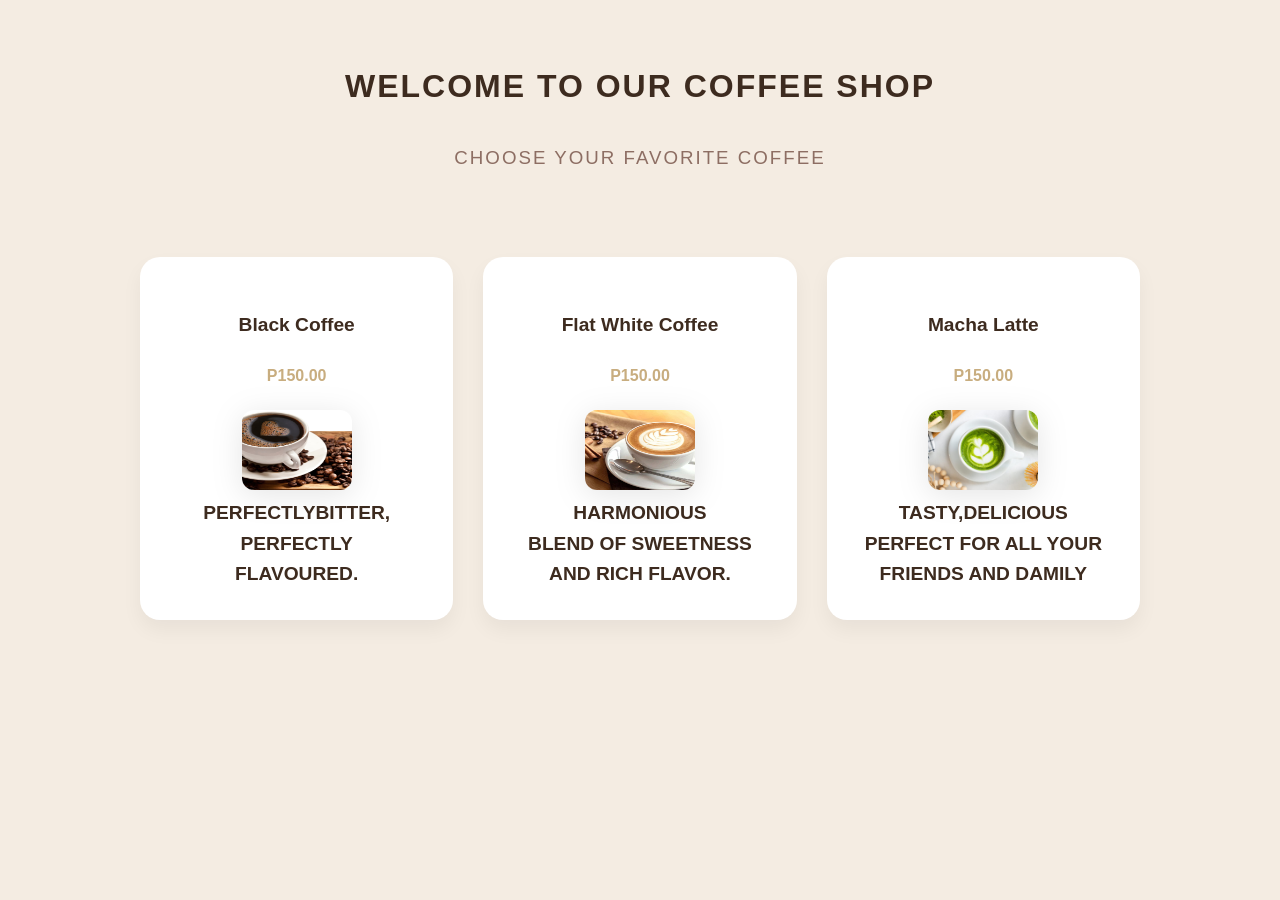
<file: index.html>
<!DOCTYPE html>
<html lang="en">
<head>
    <meta charset="UTF-8">
    <meta name="viewport" content="width=device-width, initial-scale=1.0">
    <link rel="stylesheet" href="style.css">
    <title>COFFEE SHOP ORDERING AND TRANSACTION SYSTEM</title>
</head>
<body>

    <h1>WELCOME TO OUR COFFEE SHOP</h1>
    <br>
    <h3>Choose Your Favorite Coffee</h3>
    <br>

    <div class="container">
        
        
        <div class="coffee-box">
            <h5><mark>Black Coffee</mark></h5>
            <h5><mark><b>P150.00</b></mark></h5>
            <div class="card">
                <a href="black.html"> 
                    <img src="black.png" alt="Black Coffee" width="110" height="80">
                </a>
            </div>
          <mark class="desc"> PERFECTLYBITTER, PERFECTLY <br>FLAVOURED.</mark>
        </div>

        
        <div class="coffee-box">
            <h5><mark>Flat White Coffee</mark></h5>
            <h5><mark><b>P150.00</b></mark></h5>
            <div class="card">
                <a href="flat white.html"> 
                    <img src="flat.png" alt="Flat White Coffee" width="110" height="80">
                </a>
            </div>
          <mark class="desc">   HARMONIOUS<br> BLEND OF SWEETNESS<br> AND RICH FLAVOR.ㅤ</mark>
        </div>

        
        <div class="coffee-box">
            <h5><mark>Macha Latte</mark></h5>
            <h5><mark><b>P150.00</b></mark></h5>
            <div class="card">
                <a href="macha latte.html"> 
                    
                    <img src="Matcha.png" alt="Macha Latte" width="110" height="80">
                </a>
            </div>
          <mark class="desc">  TASTY,DELICIOUS<br> PERFECT FOR ALL YOUR <br>FRIENDS AND DAMILY</mark>
        </div>

    </div>

</body>
</html>
</file>
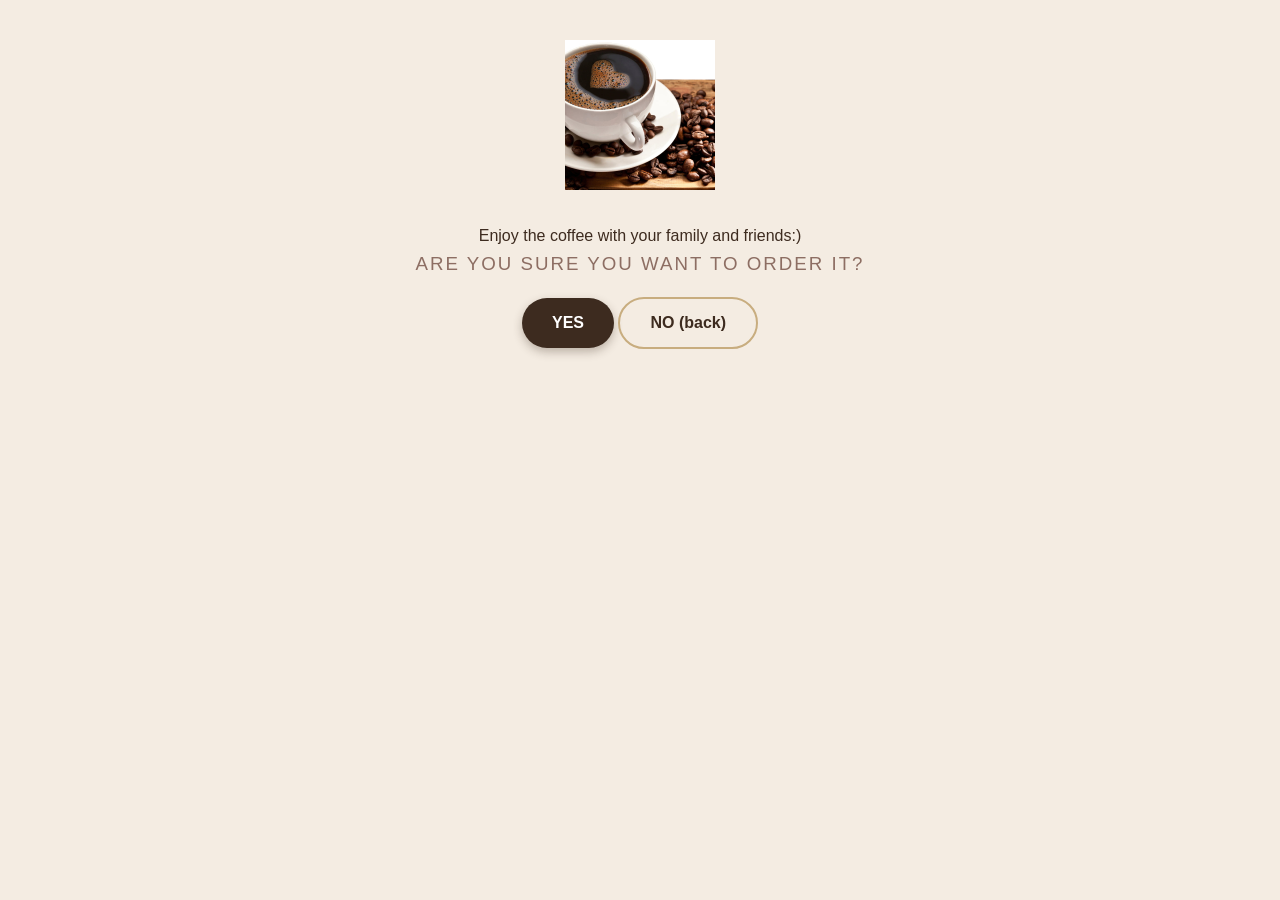
<file: black.html>
<!DOCTYPE html>
<html lang="en">
<head>
    <link rel="stylesheet" href="style.css">
    <meta charset="UTF-8">
    <meta name="viewport" content="width=device-width, initial-scale=1.0">
    <title>Document</title>
</head>
<body>
    <center><img src="black.png" width="150"></center>
    <center>
        <br>
        Enjoy the coffee with your family and friends:)
        <div>
          <h3>Are you sure you want to order it?</h3>
          
          <div>
            <a href="receipt.html">YES</a>
            
            <a href="index.html">NO (back)</a>
          </div>
        </div>
    </center>
</body>
</html>
</file>
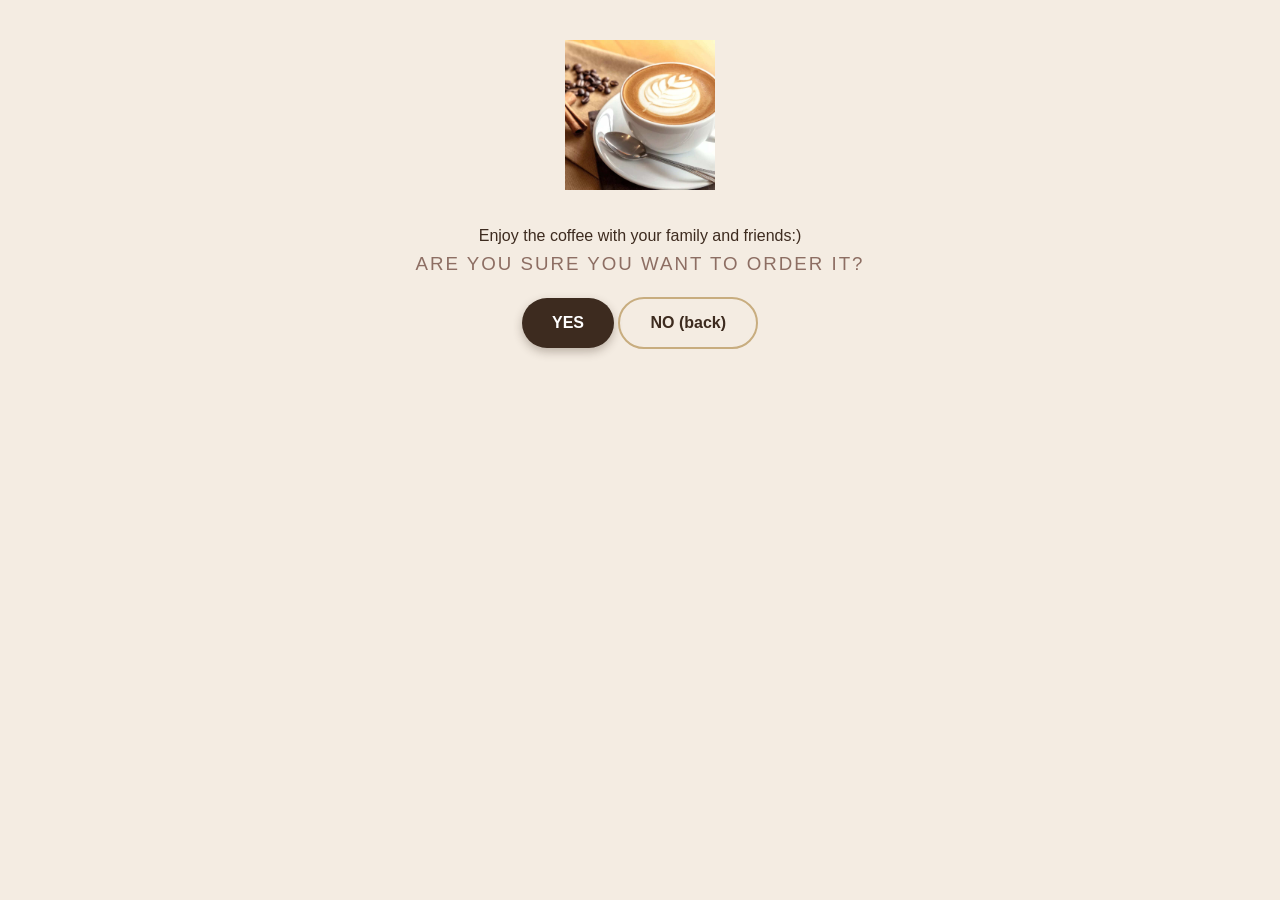
<file: flat white.html>
<!DOCTYPE html>
<html lang="en">
<head>
    <link rel="stylesheet" href="style.css">
    <meta charset="UTF-8">
    <meta name="viewport" content="width=device-width, initial-scale=1.0">
    <title>Document</title>
</head>
<body>
    <center><img src="flat.png" width="150"></center>
    <center>
        <br>
        Enjoy the coffee with your family and friends:)
        <div>
          <h3>Are you sure you want to order it?</h3>
          
          <div>
            <a href="receipt.html">YES</a>
            
            <a href="index.html">NO (back)</a>
          </div>
        </div>
    </center>
</body>
</html>
</file>
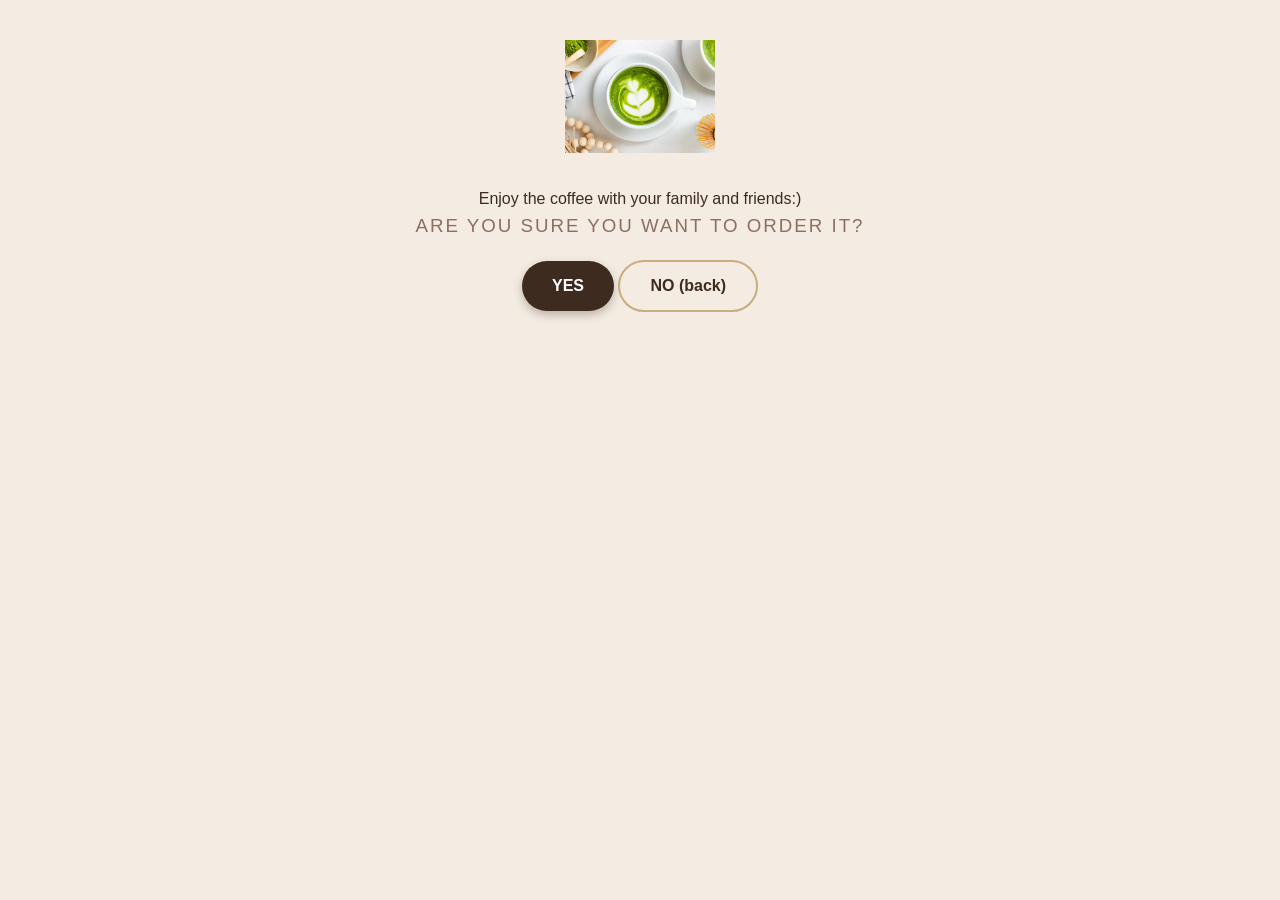
<file: macha latte.html>
<!DOCTYPE html>
<html lang="en">
<head>
    <link rel="stylesheet" href="style.css">
    <meta charset="UTF-8">
    <meta name="viewport" content="width=device-width, initial-scale=1.0">
    <title>Document</title>
</head>
<body>
    <center><img src="Matcha.png" width="150"></center>
    <center>
        <br>
        Enjoy the coffee with your family and friends:)
        <div>
          <h3>Are you sure you want to order it?</h3>
          
          <div>
            <a href="receipt.html">YES</a>
            
            <a href="index.html">NO (back)</a>
          </div>
        </div>
    </center>
</body>
</html>
</file>
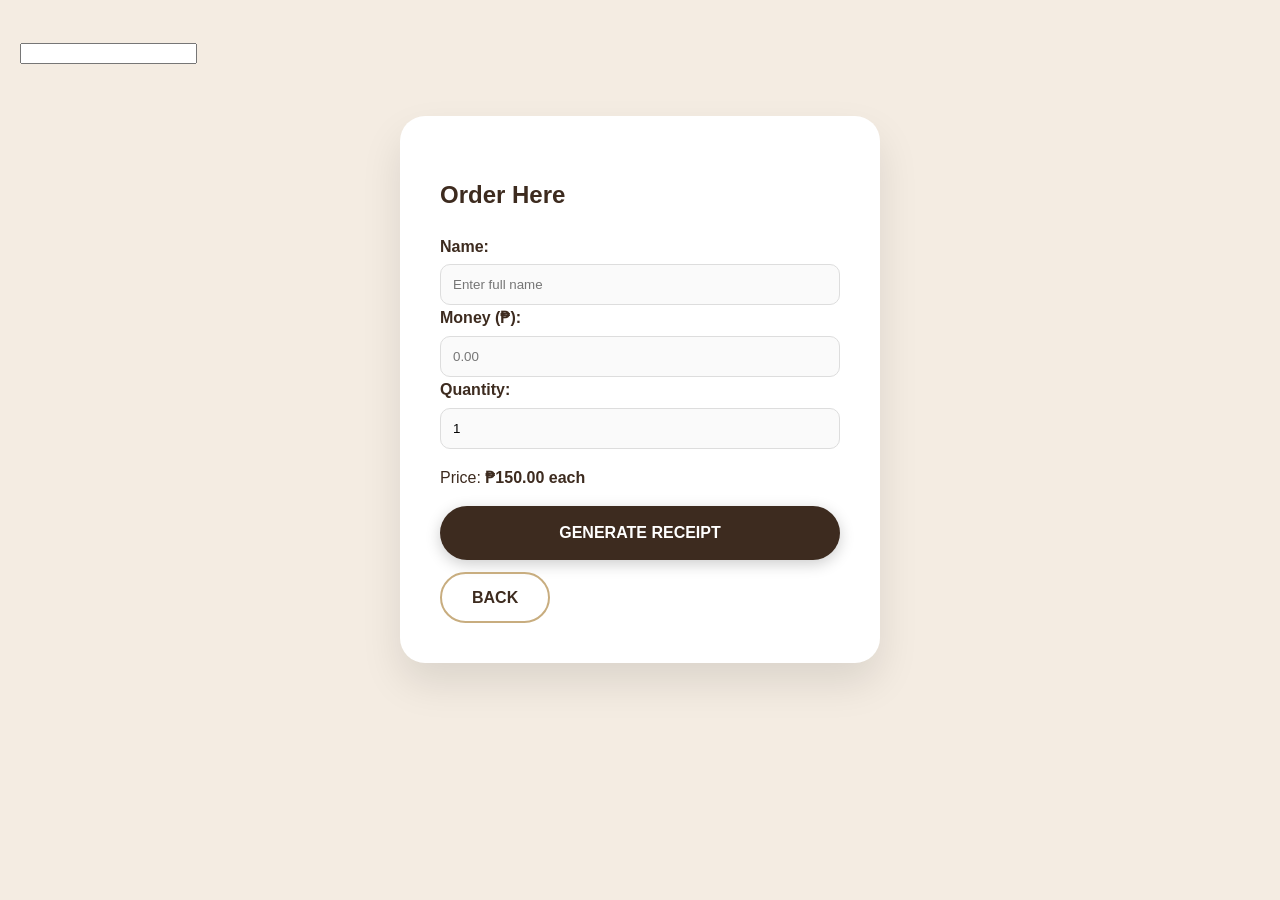
<file: receipt.html>
<!DOCTYPE html>
<html lang="en">
<head>
    <meta charset="UTF-8">
    <meta name="viewport" content="width=device-width, initial-scale=1.0">
    <title>Coffee Shop Order</title>
    <link rel="stylesheet" href="style.css">
</head>
<body>

    <div>
        <input>

        <div id="orderForm">
            <h2>Order Here</h2>
            
            <div class="input-group">
                <label><b>Name:</b></label>
                <input placeholder="Enter full name">
            </div>

            <div class="input-group">
                <label><b>Money (₱):</b></label>
                <input type="number" placeholder="0.00">
            </div>

            <div class="input-group">
                <label><b>Quantity:</b></label>
                <input type="number" value="1" min="1">
            </div>

            <p>Price: <b>₱150.00 each</b></p>

            
            <label for="toggleReceipt" class="generate-btn">
                GENERATE RECEIPT
            </label>

            <a href="index.html" class="back-btn">BACK</a>
        </div>
        
        <div id="receiptArea">
            <h3>OFFICIAL RECEIPT</h3>
            <hr>
            <div class="receipt-content">
                <p><b>Status:</b> Order Confirmed</p>
                <p><b>Payment:</b> Cash on Delivery</p>
                <p><b>Location:</b> Artisan Cafe Main</p>
                <hr>
                <p style="text-align: center;">Thank you for your purchase!</p>
            </div>
            <a href="receipt.html" class="new-order-btn">NEW ORDER</a>
        </div>
    </div>

</body>
</html>
</file>
<file: style.css>
:root {
    --joachim: #3d2b1f;
    --cagas: #c8ad7f;
    --kolor: #fdf5e6;
    --kape: #ffffff;    
    --transition: all 0.3s cubic-bezier(0.25, 0.8, 0.25, 1);
}

@keyframes fadeInScale {
    from { opacity: 0; transform: scale(0.95) translateY(10px); }
    to { opacity: 1; transform: scale(1) translateY(0); }
}

body {
    background-color: #f4ece2;
    font-family: 'Segoe UI', Roboto, Helvetica, Arial, sans-serif;
    color: var(--joachim);
    margin: 0;
    padding: 40px 20px;
    line-height: 1.6;
}

h1, h3 {
    text-align: center;
    text-transform: uppercase;
    letter-spacing: 2px;
}

h1 { font-weight: 900; color: var(--joachim); margin-bottom: 5px; }
h3 { font-weight: 300; color: #8d6e63; margin-top: 0; }







/* ---------------- MENU GRID ---------------- */
.container {
    display: grid;
    grid-template-columns: repeat(auto-fit, minmax(280px, 1fr));
    gap: 30px;
    max-width: 1000px;
    margin: 40px auto;
}

.coffee-box {
    background: var(--kape);
    padding: 30px;
    border-radius: 20px;
    text-align: center;
    box-shadow: 0 10px 20px rgba(0,0,0,0.05);
    transition: var(--transition);
    animation: fadeInScale 0.6s ease forwards;
}

.coffee-box:hover {
    transform: translateY(-10px);
    box-shadow: 0 15px 30px rgba(61, 43, 31, 0.15);
}

mark {
    background: none;
    color: var(--joachim);
    font-size: 1.2rem;
    font-weight: bold;
    display: block;
}

.coffee-box h5:last-of-type mark {
    color: var(--cagas);
    font-size: 1rem;
    margin-bottom: 15px;
}

.card img {
    border-radius: 12px;
    transition: var(--transition);
    filter: drop-shadow(0 5px 15px rgba(0,0,0,0.1));
}

.card a:hover img {
    transform: scale(1.1) rotate(2deg);
}







/* ---------------- BUTTONS ---------------- */
a, button {
    cursor: pointer;
    transition: var(--transition);
    text-decoration: none;
    display: inline-block;
}



/* YES / GENERATE Button */
body center > div > div a:first-child, 
button {
    background: var(--joachim);
    color: var(--kape);
    padding: 12px 30px;
    border-radius: 50px;
    border: none;
    font-weight: bold;
    box-shadow: 0 4px 10px rgba(61, 43, 31, 0.3);
}

body center > div > div a:first-child:hover,
button:hover {
    background: #5d4037;
    transform: translateY(-2px);
    box-shadow: 0 6px 15px rgba(61, 43, 31, 0.4);
}





/* NO / BACK Button */
body center > div > div a:last-child,
.back-btn {
    color: var(--joachim);
    padding: 11px 30px;
    border-radius: 50px;
    border: 2px solid var(--cagas);
    font-weight: bold;
}

body center > div > div a:last-child:hover,
.back-btn:hover {
    background: var(--cagas);
    color: white;
}







/* ---------------- ORDER FORM ---------------- */
#orderForm {
    max-width: 400px;
    margin: 50px auto;
    background: var(--kape);
    padding: 40px;
    border-radius: 25px;
    box-shadow: 0 20px 40px rgba(0,0,0,0.1);
}

.input-group input {
    width: 100%;
    padding: 12px;
    margin-top: 5px;
    border: 1px solid #ddd;
    border-radius: 10px;
    box-sizing: border-box;
    background: #fafafa;
    transition: var(--transition);
}

.input-group input:focus {
    outline: none;
    border-color: var(--cagas);
    background: var(--kape);
    box-shadow: 0 0 0 4px rgba(200, 173, 127, 0.2);
}







/* ---------------- RECEIPT ---------------- */

#receiptArea {
    display: block; 
    max-height: 0;
    opacity: 0;
    overflow: hidden;
    transform: translateY(30px);
    transition: var(--transition);
    margin: 0 auto;
    background: white;
    padding: 0 30px;
}


.hidden-trigger:checked ~ #receiptArea {
    max-height: 600px;
    opacity: 1;
    padding: 30px;
    transform: translateY(0);
    margin-top: 30px;
    border: 2px dashed var(--joachim);
}

.hidden-trigger:checked ~ #orderForm {
    opacity: 0.4;
    filter: blur(2px);
    pointer-events: none;
    transform: scale(0.95);
}


.generate-btn {
    display: block;
    background: var(--joachim);
    color: var(--kape);
    padding: 14px;
    border-radius: 50px;
    font-weight: bold;
    text-align: center;
    cursor: pointer;
    margin-bottom: 12px;
    box-shadow: 0 4px 15px rgba(0,0,0,0.2);
}

.generate-btn:active {
    transform: scale(0.95);
}

.new-order-btn {
    display: block;
    text-align: center;
    background: #f0f0f0;
    padding: 10px;
    border-radius: 8px;
    color: #333;
    font-size: 0.8rem;
    text-decoration: none;
    margin-top: 15px;
}
</file>
